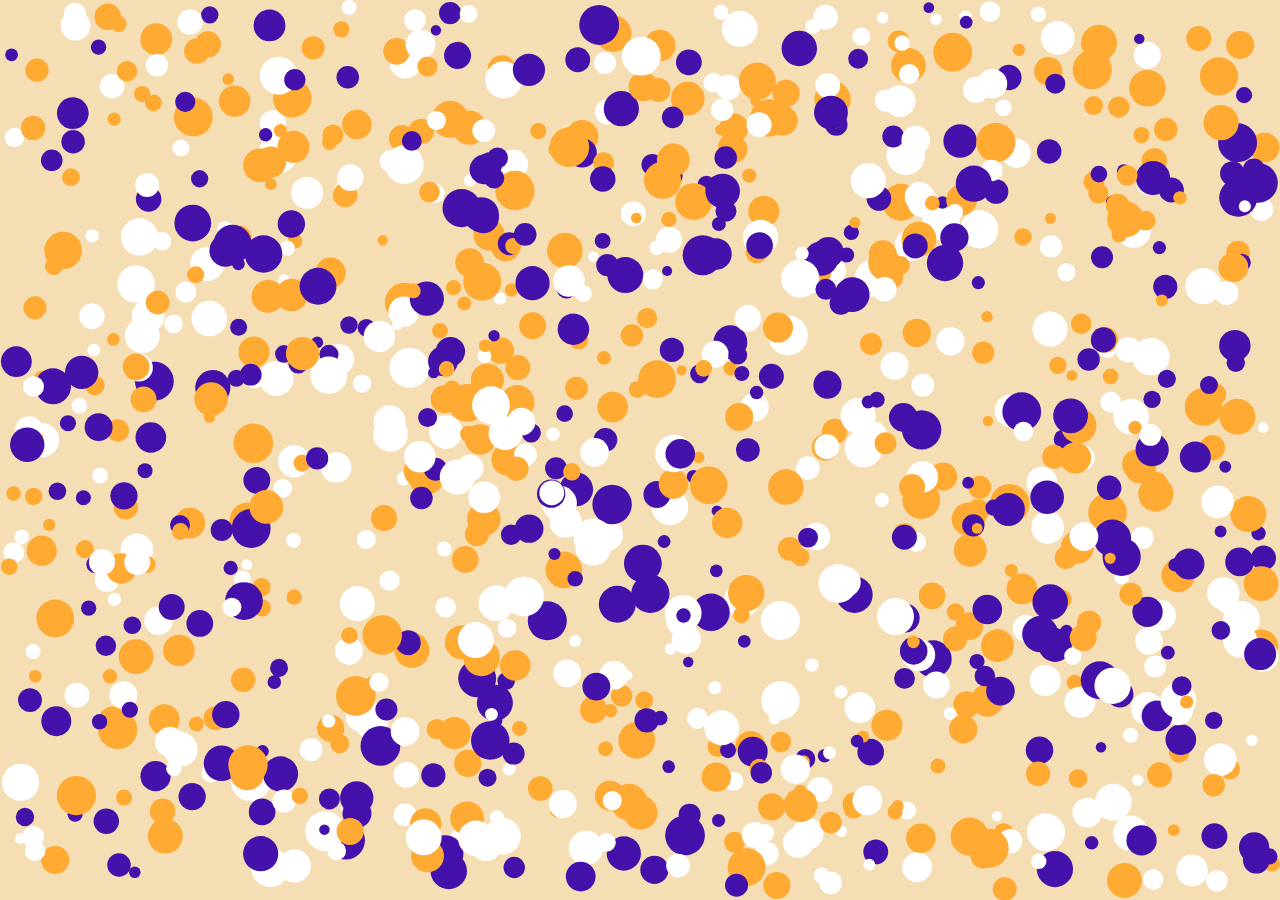
<file: CanvasResize/index.html>
<!DOCTYPE html>
<html lang="en">
    <head>
        <meta charset="UTF-8">
        <title>Canvas Resize</title>
        <link rel="stylesheet" href="style.css">
    </head>
    <body>
        <canvas id="canvas1"></canvas>
        <script src="canvasResize.js"></script>
    </body>
</html>
</file>
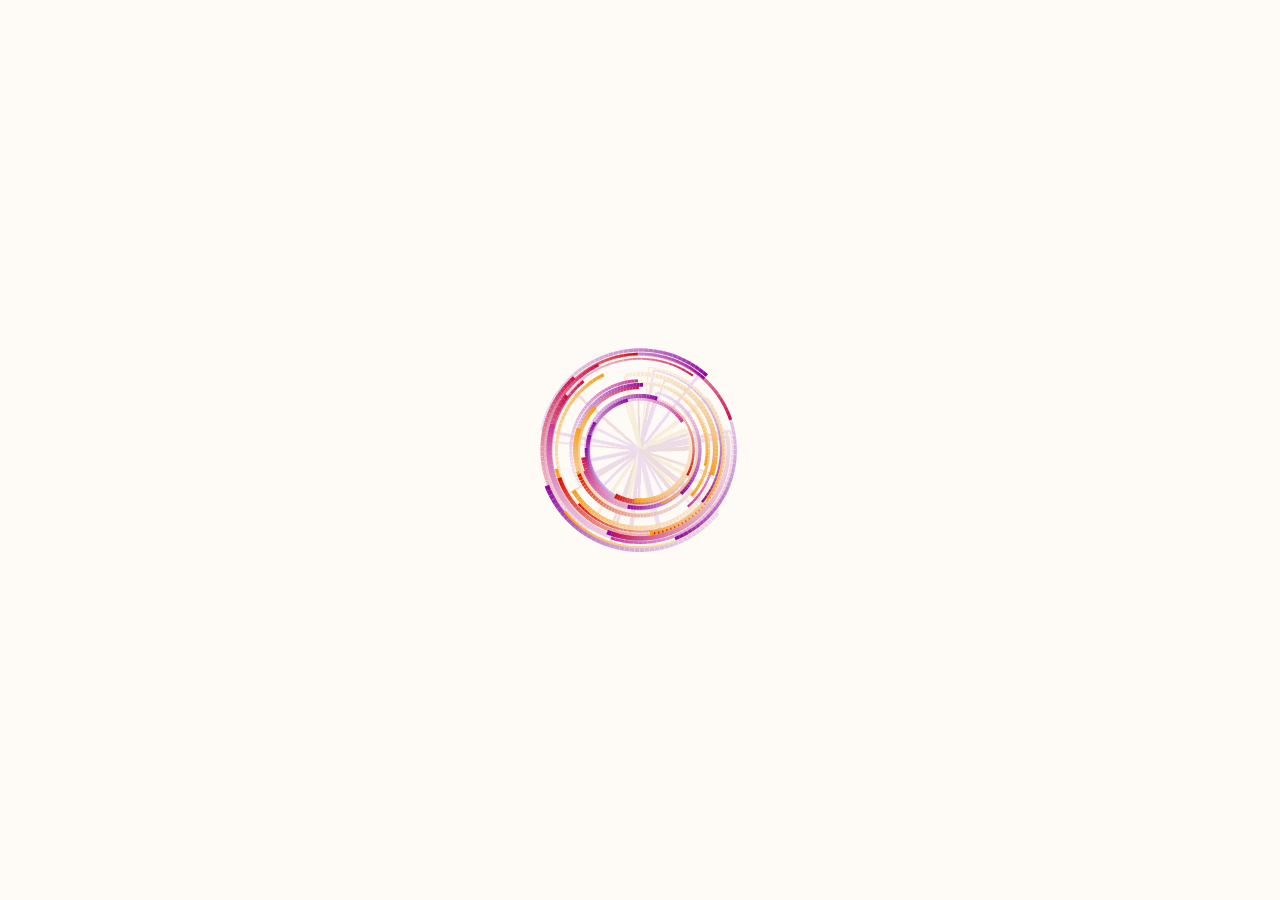
<file: Circular Motion/Index.html>
<!DOCTYPE html>
<html lang="en">
    <head>
        <meta charset="UTF-8">
        <title>Cicular Particles</title>
        <link rel="stylesheet" href="style.css">
    </head>
    <body>
        <canvas id="canvas1"></canvas>
        <script src="script.js"></script>
    </body>
</html>
</file>
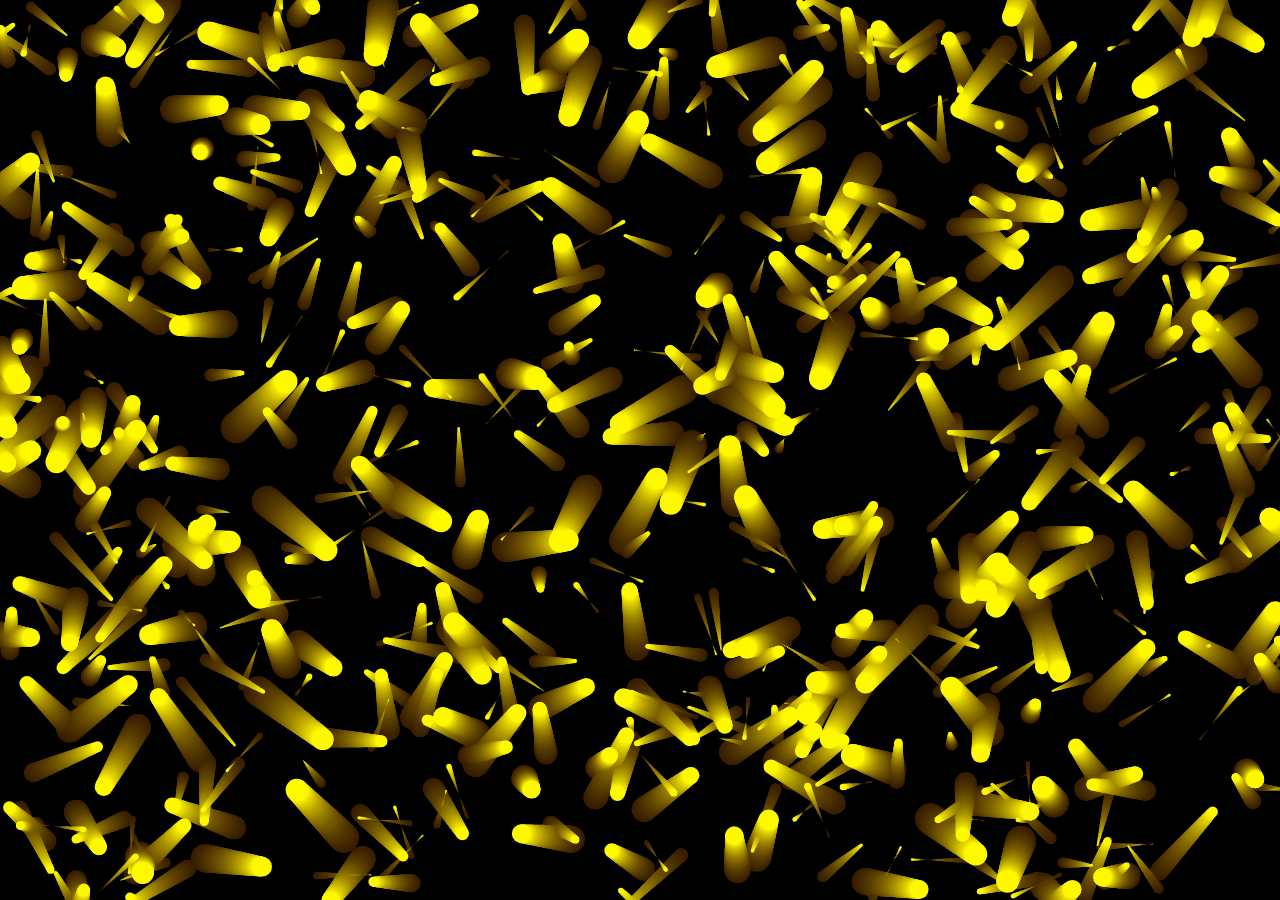
<file: constilationBG/index.html>
<!DOCTYPE html>
<html lang="en">
    <head>
        <meta charset="UTF-8">
        <meta name=""viewport content="width=device-width, initial-scale=1.0">
        <title>Canvas Basics</title>
        <link rel="stylesheet" href="style.css">
    </head>
    <body>
        <canvas id="canvas1"></canvas>
        <script src="script.js"></script>
    </body>
</html>
</file>
<file: CanvasResize/style.css>
#canvas1{
    position: absolute;
    background: wheat;
    width: 100%;
    height: 100%;
    top: 0;
    left: 0;
}
</file>
<file: Circular Motion/style.css>
#canvas1{
    position: absolute;
    background: wheat;
    width: 100%;
    height: 100%;
    top: 0;
    left: 0;
}
</file>
<file: constilationBG/style.css>
#canvas1{
    position: absolute;
    background: black;
    width: 100%;
    height: 100%;
    top: 0;
    left: 0;
}
</file>
